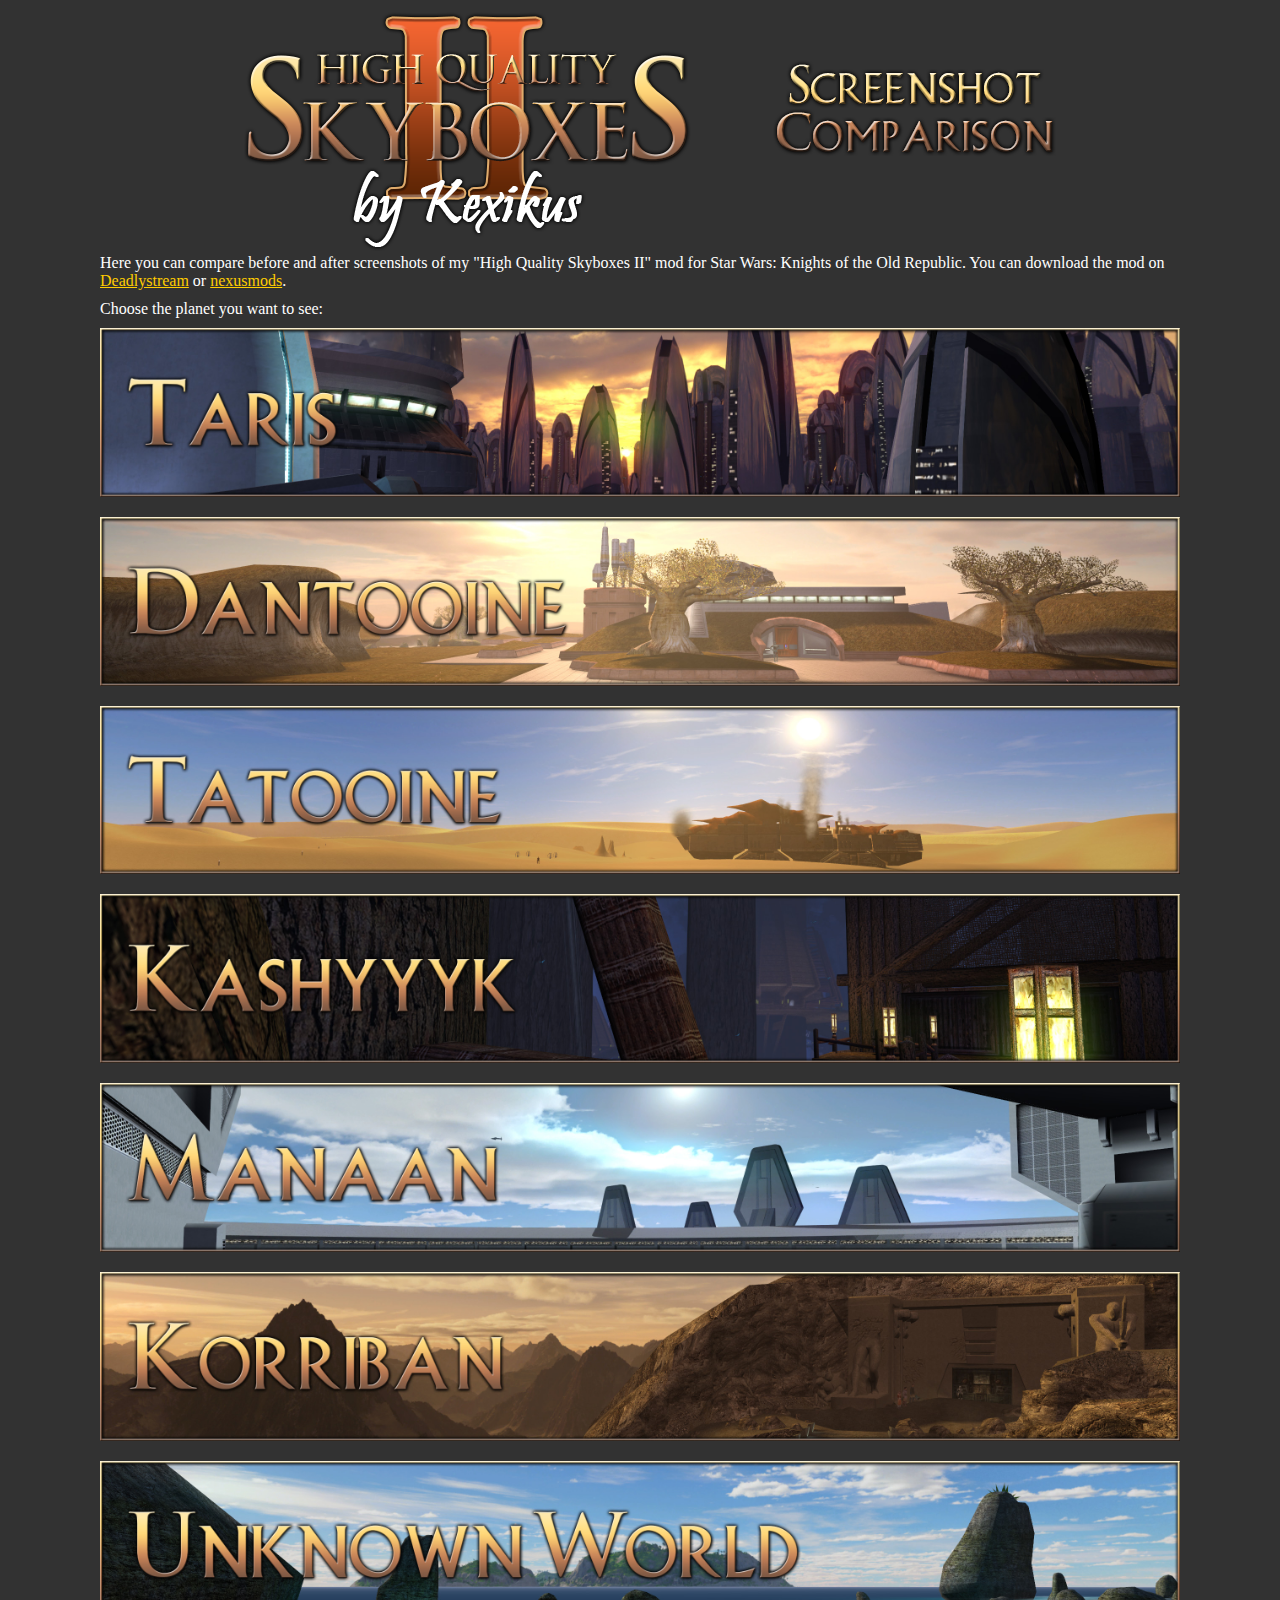
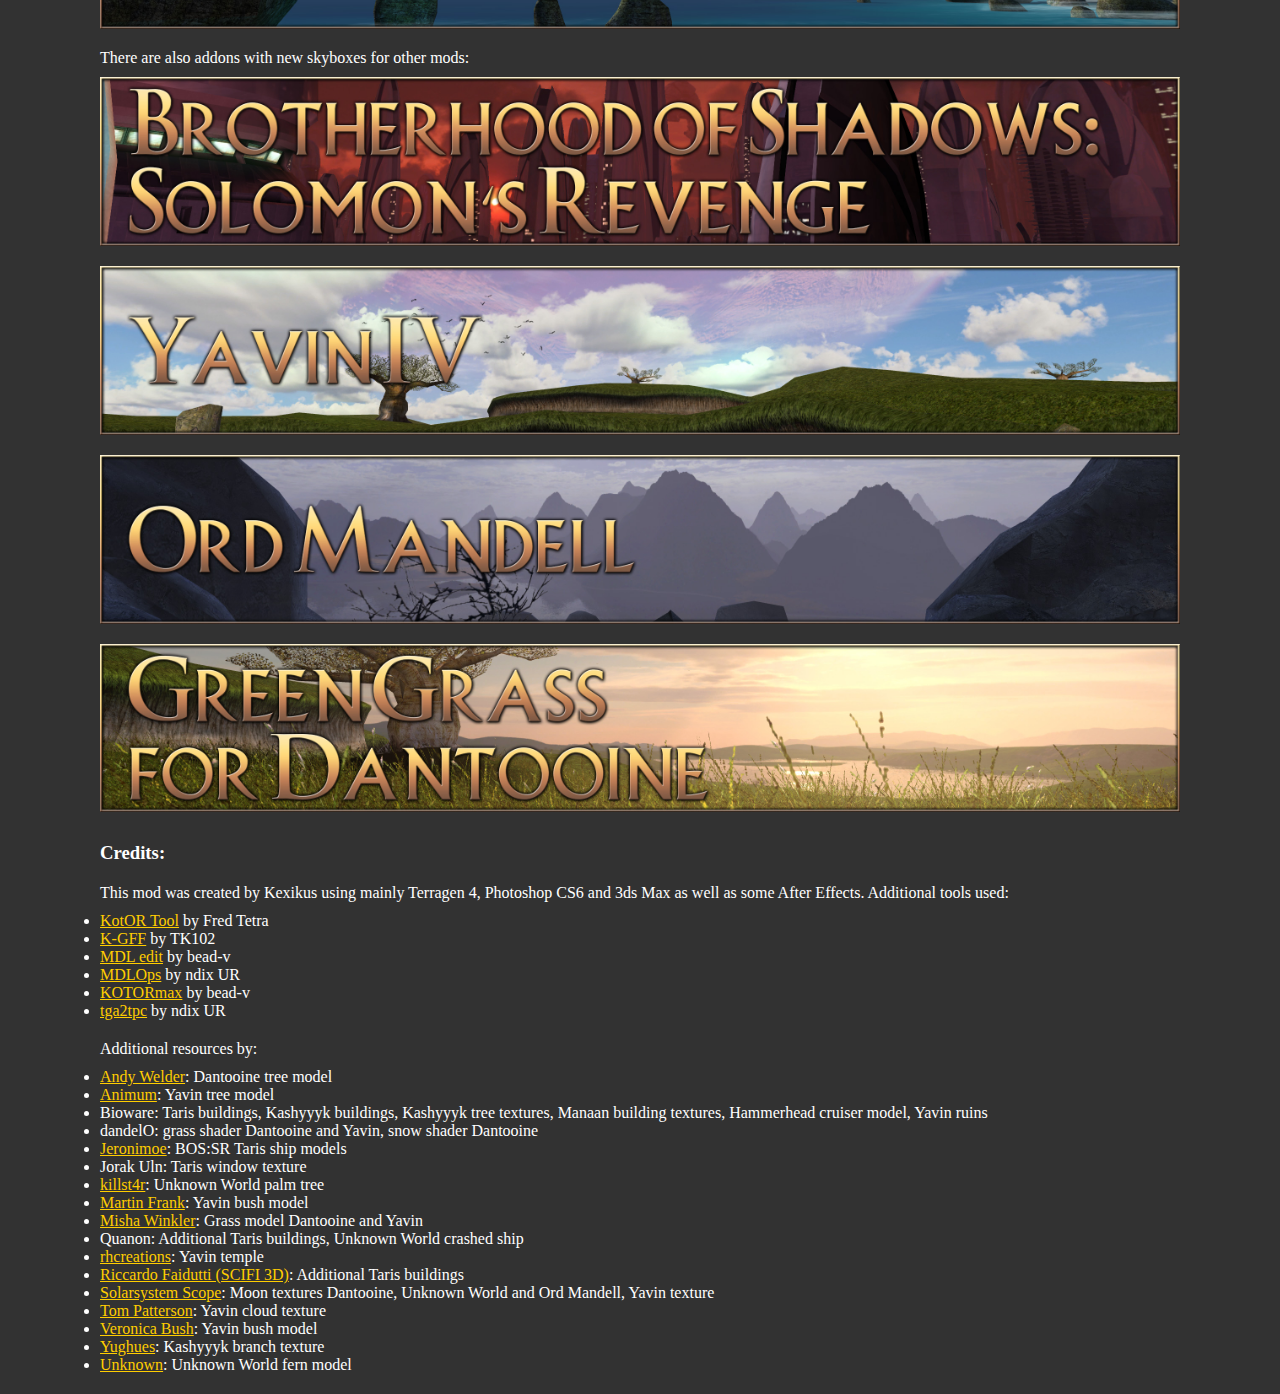
<file: index.html>
<!DOCTYPE html>
<html>
<head>
<meta name="viewport" content="width=device-width, initial-scale=1.0">
<link rel="stylesheet" type="text/css" href="index.css">
</head>

<body>

<img src="img\ComparisonHeader.png" max-width="90vw">

<p style="max-width: 1080px;">Here you can compare before and after screenshots of my "High Quality Skyboxes II" mod for Star Wars: Knights of the Old Republic. You can download the mod on <a href=https://deadlystream.com/files/file/723-high-quality-skyboxes-ii/>Deadlystream</a> or <a href=https://www.nexusmods.com/kotor/mods/69>nexusmods</a>.</p>

<p style="max-width: 1080px;">Choose the planet you want to see:</p>

<a href="taris.html"><img src="img\Banner_Taris.jpg"></a>
<a href="dantooine.html"><img src="img\Banner_Dantooine.jpg"></a>
<a href="tatooine.html"><img src="img\Banner_Tatooine.jpg"></a>
<a href="kashyyyk.html"><img src="img\Banner_Kashyyyk.jpg"></a>
<a href="manaan.html"><img src="img\Banner_Manaan.jpg"></a>
<a href="korriban.html"><img src="img\Banner_Korriban.jpg"></a>
<a href="unknown.html"><img src="img\Banner_Unknown.jpg"></a>


<p style="max-width: 1080px;">There are also addons with new skyboxes for other mods:</p>

<a href="bossr.html"><img src="img\Banner_BOSSR.jpg"></a>
<a href="yavin.html"><img src="img\Banner_Yavin.jpg"></a>
<a href="ordmandell.html"><img src="img\Banner_OrdMandell.jpg"></a>
<a href="greendantooine.html"><img src="img\Banner_GreenDantooine.jpg"></a>

<h3 style="max-width: 1080px;">Credits:</h3>

<p style="max-width: 1080px;">This mod was created by Kexikus using mainly Terragen 4, Photoshop CS6 and 3ds Max as well as some After Effects. Additional tools used:</p>

<ul style="max-width: 1080px;">
<li><a href="https://deadlystream.com/files/file/280-kotor-tool/">KotOR Tool</a> by Fred Tetra</li>
<li><a href="https://deadlystream.com/files/file/719-k-gff/">K-GFF</a> by TK102</li>
<li><a href="https://deadlystream.com/files/file/1150-mdledit/">MDL edit</a> by bead-v</li>
<li><a href="https://github.com/ndixUR/mdlops">MDLOps</a> by ndix UR</li>
<li><a href="https://deadlystream.com/files/file/1151-kotormax/">KOTORmax</a> by bead-v</li>
<li><a href="https://deadlystream.com/files/file/1152-tga2tpc/">tga2tpc</a> by ndix UR</li>
</ul>

<p style="max-width: 1080px;">Additional resources by:</p>

<ul style="max-width: 1080px;">
<li><a href="https://www.renderosity.com/mod/freestuff/?item_id=67025">Andy Welder</a>: Dantooine tree model</li>
<li><a href="https://animium.com/2016/07/banyan-tree-3d-model">Animum</a>: Yavin tree model</li>
<li>Bioware: Taris buildings, Kashyyyk buildings, Kashyyyk tree textures, Manaan building textures, Hammerhead cruiser model, Yavin ruins</li>
<li>dandelO: grass shader Dantooine and Yavin, snow shader Dantooine</li>
<li><a href="https://www.moddb.com/mods/old-republic-at-war">Jeronimoe</a>: BOS:SR Taris ship models</li>
<li>Jorak Uln: Taris window texture
<li><a href="http://www.turbosquid.com/FullPreview/Index.cfm/ID/490485">killst4r</a>: Unknown World palm tree</li>
<li><a href="https://archive3d.net/?a=download&id=599b7cfe">Martin Frank</a>: Yavin bush model</li>
<li><a href="http://www.mwvizwork.com/">Misha Winkler</a>: Grass model Dantooine and Yavin</li>
<li>Quanon: Additional Taris buildings, Unknown World crashed ship</li>
<li><a href="https://sketchfab.com/3d-models/aztec-pyramid-69b83dbcff70435485e449f47a87cb5d">rhcreations</a>: Yavin temple</li>
<li><a href="http://www.scifi3d.com/details.asp?intGenreID=10&intCatID=17&key=56">Riccardo Faidutti (SCIFI 3D)</a>: Additional Taris buildings </li>
<li><a href="https://www.solarsystemscope.com/textures/">Solarsystem Scope</a>: Moon textures Dantooine, Unknown World and Ord Mandell, Yavin texture</li>
<li><a href="http://www.shadedrelief.com">Tom Patterson</a>: Yavin cloud texture</li>
<li><a href="https://archive3d.net/?a=download&id=c01a5bdf">Veronica Bush</a>: Yavin bush model</li>
<li><a href="https://www.deviantart.com/yughues/art/Free-3D-branches-textures-02-284639287">Yughues</a>: Kashyyyk branch texture</li>
<li><a href="http://www.terragen.org/index.php?action=tpmod;dl=item608">Unknown</a>: Unknown World fern model</li>
</ul>
</body>
</html>
</file>
<file: index.css>
body {
  background-color: rgb(50, 50, 50);
  color: white;
}
  
* {box-sizing: border-box;}

.img-comp-container {
  position: relative;
  height: min(80vh, 51vw); /*should be the same height as the images*/
  width: min(142vh, 90vw);
  margin: auto;
  margin-bottom: 50px;
}

.img-comp-img {
  position: absolute;
  width: auto;
  height: auto;
  overflow:hidden;
}

.img-comp-img img {
  display:block;
  vertical-align:middle;  
  height: min(80vh, 51vw);
  width: min(142vh, 90vw);
}

.img-comp-slider {
  position: absolute;
  z-index:9;
  cursor: ew-resize;
  /*set the appearance of the slider:*/
  width: 40px;
  height: 40px;
  background-color: #2196F3;
  opacity: 0.7;
  border-radius: 50%;
}

body img {
  display: block;
  width: auto;
  max-width: 90vw;
  margin: auto;
}

h3 {
  display: block;
  width: min(142vh, 90vw);
  margin: auto;
  margin-top: 30px;
  margin-bottom: 20px;
}

p {
  display: block;
  width: min(142vh, 90vw);
  margin: auto;
  margin-bottom: 10px;
  color: white;
}

a { 
  color: #ffcd00;
}

ul {
  display: block;
  width: 100%;
  max-width: min(142vh, 90vw);
  margin: auto;
  margin-bottom: 20px;
  padding: 0;
}

.menu li {
  display: inline-block;
  margin: 5px;
}

.menu li a {
  display: inline-block;
  width: 200px;
  height: 50px;
  background-color: black;
  border: solid #ffcd00 2px;
  font-size: 25px;
  text-align: center;
  line-height: 45px;
  text-decoration: none;
}

.selected a {
  border-color: #ff7800 !important;
  color: #ff7800;
}

a img {
	width: min(142vh, 90vw);
	max-width: 1080px;
	margin-bottom: 20px;
}
</file>
